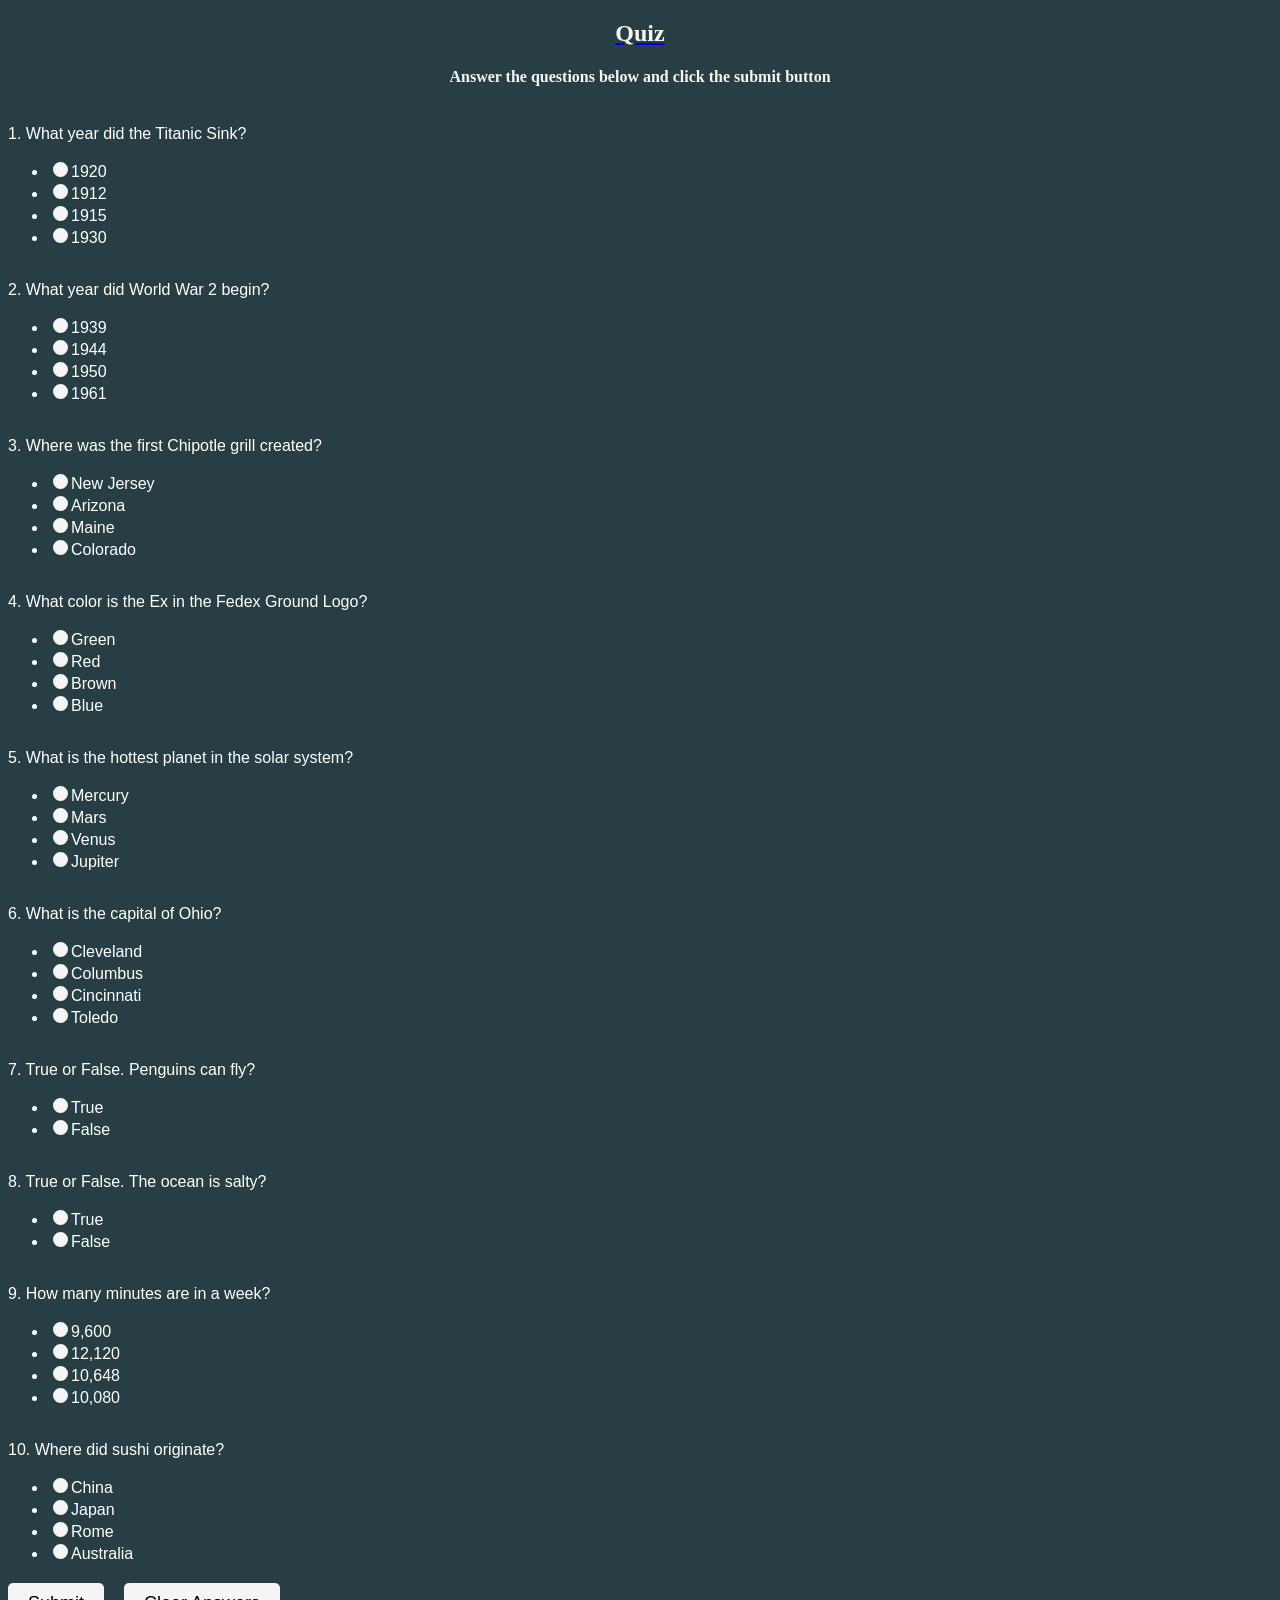
<file: Quiz/Quiz.html>
<!DOCTYPE html>
<html>
<head>
<title>Resume Quiz</title>
<link rel="stylesheet" href="Quiz Css.css">
</head>
<body>
<a href="javascript:void(1);" onclick="window.location.reload();">
<h2 style="text-align: center;">Quiz</h2>
</a>

<div id="result" style="text-align: center; margin-bottom: 20px;"></div>

<h4 style="text-align: center;">Answer the questions below and click the submit button</h4>

<br>1. What year did the Titanic Sink?</br>
<ul>
<li><input type="radio" name="question1" value="1920">1920<br></li>
<li><input type="radio" name="question1" value="1912" id="correct">1912<br></li>
<li><input type="radio" name="question1" value="1915">1915<br></li>
<li><input type="radio" name="question1" value="1930">1930<br></li>
</ul>

<br>2. What year did World War 2 begin?</br>
<ul>
<li><input type="radio" name="question2" value="1939" id="correct1">1939<br></li>
<li><input type="radio" name="question2" value="1944">1944<br></li>
<li><input type="radio" name="question2" value="1950">1950<br></li>
<li><input type="radio" name="question2" value="1961">1961<br></li>
</ul>

<br>3. Where was the first Chipotle grill created?</br>
<ul>
<li><input type="radio" name="question3" value="New Jersey">New Jersey<br></li>
<li><input type="radio" name="question3" value="Arizona">Arizona<br></li>
<li><input type="radio" name="question3" value="Maine">Maine<br></li>
<li><input type="radio" name="question3" value="Colorado" id="correct2">Colorado<br></li>
</ul>

<br>4. What color is the Ex in the Fedex Ground Logo?</br>
<ul>
<li><input type="radio" name="question4" value="Green" id="correct3">Green<br></li>
<li><input type="radio" name="question4" value="Red">Red<br></li>
<li><input type="radio" name="question4" value="Brown">Brown<br></li>
<li><input type="radio" name="question4" value="Blue">Blue<br></li>
</ul>

<br>5. What is the hottest planet in the solar system?</br>
<ul>
<li><input type="radio" name="question5" value="Mercury">Mercury<br></li>
<li><input type="radio" name="question5" value="Mars">Mars<br></li>
<li><input type="radio" name="question5" value="Venus" id="correct4">Venus<br></li>
<li><input type="radio" name="question5" value="Jupiter">Jupiter<br></li>
</ul>

<br>6. What is the capital of Ohio?</br>
<ul>
<li><input type="radio" name="question6" value="Cleveland">Cleveland<br></li>
<li><input type="radio" name="question6" value="Columbus">Columbus<br></li>
<li><input type="radio" name="question6" value="Cincinnati" id="correct5">Cincinnati<br></li>
<li><input type="radio" name="question6" value="Toledo">Toledo<br></li>
</ul>

<br>7. True or False. Penguins can fly?</br>
<ul>
<li><input type="radio" name="question7" value="True">True<br></li>
<li><input type="radio" name="question7" value="False" id="correct6">False<br></li>
</ul>

<br>8. True or False. The ocean is salty?</br>
<ul>
<li><input type="radio" name="question8" value="True" id="correct7">True<br></li>
<li><input type="radio" name="question8" value="False">False<br></li>
</ul>

<br>9. How many minutes are in a week?</br>
<ul>
<li><input type="radio" name="question9" value="9600">9,600<br></li>
<li><input type="radio" name="question9" value="12120">12,120<br></li>
<li><input type="radio" name="question9" value="10648">10,648<br></li>
<li><input type="radio" name="question9" value="10080" id="correct8">10,080<br></li>
</ul>

<br>10. Where did sushi originate?</br>
<ul>
<li><input type="radio" name="question10" value="China">China<br></li>
<li><input type="radio" name="question10" value="Japan">Japan<br></li>
<li><input type="radio" name="question10" value="Rome">Rome<br></li>
<li><input type="radio" name="question10" value="Australia" id="correct9">Australia<br></li>
</ul>

<div class="button-container">
<input type="submit" name="submit" value="Submit" onclick="result()" class="styled-button">
<input type="button" value="Clear Answers" onclick="clearAnswers()" class="styled-button">
</div>

<script type="text/javascript">
function result() {
    var score = 0;
    var resultText = '';

    var correctAnswers = [
    'correct', 'correct1', 'correct2', 'correct3', 'correct4', 
    'correct5', 'correct6', 'correct7', 'correct8', 'correct9'
];

for (var i = 1; i <= 10; i++) {
    var question = document.getElementsByName('question' + i);
    var correctAnswer = document.querySelector('#' + correctAnswers[i - 1]); 
    var isAnswered = false;

        question.forEach(function(answer) {
        if (answer.checked) {
        isAnswered = true;
        if (answer === correctAnswer) {
        score++;
        resultText += 'Question ' + i + ': Correct<br>';
        } else {
        resultText += 'Question ' + i + ': Incorrect<br>';
        }
        }
        });

        if (!isAnswered) {
            resultText += 'Question ' + i + ': Please select an answer<br>';
        }
    }

    resultText += 'You got ' + score + ' out of 10 correct.';
    document.getElementById('result').innerHTML = resultText;
}

function clearAnswers() {
    var radios = document.querySelectorAll('input[type="radio"]');
    radios.forEach(function(radio) {
    radio.checked = false;
    });
    document.getElementById('result').innerHTML = '';
}
</script>
</body>
</html>
</file>
<file: Quiz/Quiz Css.css>
h2, h4 {
  color: whitesmoke;
  font-family: lato;
}


body {
    background-color: rgb(39, 63, 68);
    font-family: Arial, sans-serif;
    color: white;
    
  }

  .button-container {
    display: flex;
    gap: 20px;
    margin-top: 20px;
  }

.styled-button {
    background-color: whitesmoke;
    color: black; 
    padding: 10px 20px; 
    border: none;
    border-radius: 5px;
    cursor: pointer;
    font-size: 18px;
    transition: background-color 0.3s ease, transform 0.2s ease;
}

.styled-button:hover {
    background-color: blueviolet;
    transform: scale(1.05);
}

input[type="radio"] {
  appearance: none;
  width: 15px;
  height: 15px;
  border-radius: 50%;
  border: 2px solid whitesmoke;
  background-color: whitesmoke;
  position: relative;
  cursor: pointer;
}

input[type="radio"]:checked {
  background-color: purple;
  border-color: whitesmoke;
}
</file>
